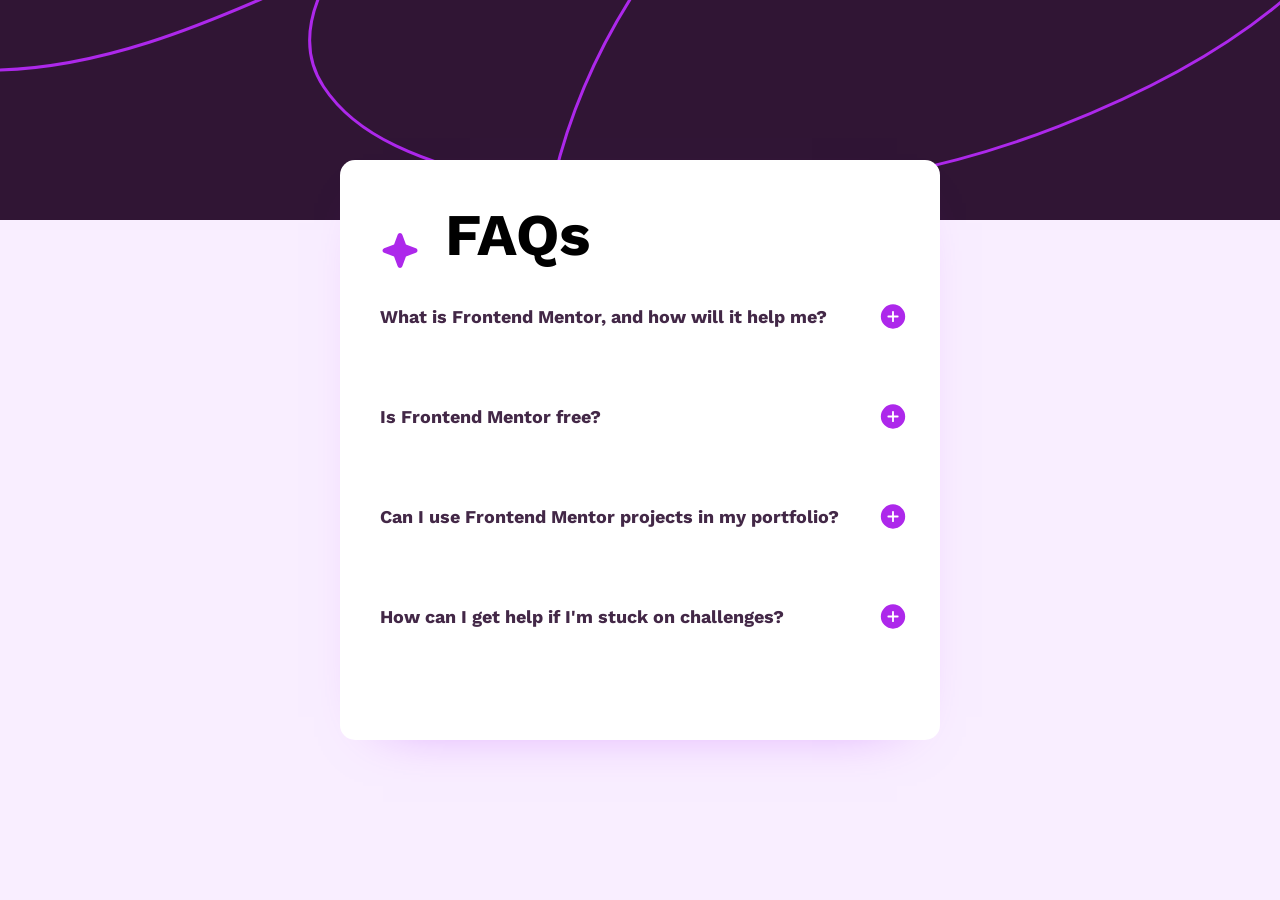
<file: index.html>
<!DOCTYPE html>
<html lang="en">
<head>
    <meta charset="UTF-8">
    <meta name="viewport" content="width=device-width, initial-scale=1.0">
    <title>Frontend Mentor | FAQ accordion</title>
    <link rel="preconnect" href="https://fonts.googleapis.com">
    <link rel="preconnect" href="https://fonts.gstatic.com" crossorigin="">
    <link href="https://fonts.googleapis.com/css2?family=Work+Sans:ital,wght@0,100..900;1,100..900&amp;display=swap" rel="stylesheet">
    <link rel="stylesheet" href="css/style.css">
</head>
<body>
    <img class="bg-desktop" src="images/background-pattern-desktop.svg" alt="">
    <img class="bg-mobile" src="images/background-pattern-mobile.svg" alt="">
    <div class="container">
        <nav class="nav">
            <img src="images/icon-star.svg" alt="">
            <h1>FAQs</h1>
        </nav>
        <div class="question">
            <div class="q-title">
                <h3 class="title">What is Frontend Mentor, and how will it help me?</h3>
            <img class="plus-icon" src="images/icon-plus.svg" alt="">
            <img class="minus-icon" src="images/icon-minus.svg" alt="">
            </div>
            <p class="description">Frontend Mentor offers realistic coding challenges to help developers
                improve their frontend coding skills with projects in HTML, CSS, and
                JavaScript. It's suitable for all levels and ideal for portfolio
                building.</p>
        </div>
        
        <div class="question">
            <div class="q-title">
            <h3 class="title">Is Frontend Mentor free?</h3>
            <img class="plus-icon" src="images/icon-plus.svg" alt="">
            <img class="minus-icon" src="images/icon-minus.svg" alt="">
            </div>
            <p class="description">Yes, Frontend Mentor offers both free and premium coding challenges,
                with the free option providing access to a range of projects suitable
                for all skill levels.</p>
        </div>
        <div class="question">
            <div class="q-title">
                <h3 class="title">Can I use Frontend Mentor projects in my portfolio?</h3>
            <img class="plus-icon" src="images/icon-plus.svg" alt="">
            <img class="minus-icon" src="images/icon-minus.svg" alt="">
            </div>
            <p class="description">Yes, you can use projects completed on Frontend Mentor in your
                portfolio. It's an excellent way to showcase your skills to potential
                employers!</p>
        </div>
        <div class="question">
            <div class="q-title">
                <h3 class="title">How can I get help if I'm stuck on challenges?</h3>
            <img class="plus-icon" src="images/icon-plus.svg" alt="">
            <img class="minus-icon" src="images/icon-minus.svg" alt="">
            </div>
            <p class="description">The best place to get help is inside Frontend Mentor's Discord
                community. There's a help channel where you can ask questions and seek
                support from other community members.</p>
        </div>
    </div>


<script src="js/main.js"></script>
</body>
</html>
</file>
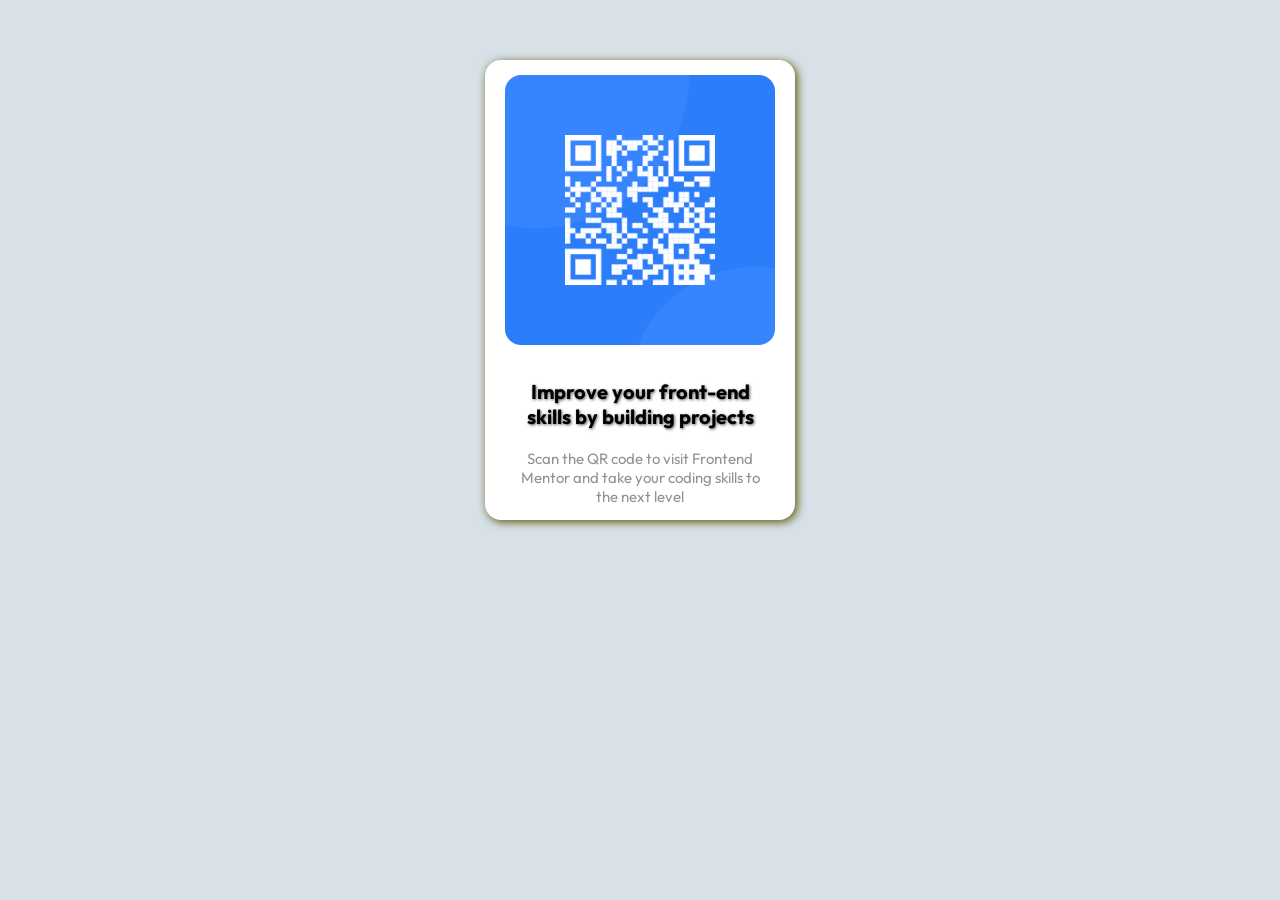
<file: js/QR first Project/index.html>
<!DOCTYPE html>
<html lang="en">
<head>
    <meta charset="UTF-8">
    <meta name="viewport" content="width=device-width, initial-scale=1.0">
    <title> Frontend Mentor | QR code component</title>
    <link rel="stylesheet" href="css/style.css">
</head>
<body>
    <section class="outarea">
        <section class="QrClass">
<img src="images/image-qr-code.png" alt="QR-Code">
<h3>Improve your front-end skills by building projects</h3>
<p>Scan the QR code to visit Frontend Mentor and take your coding skills to the next level</p>
        </section>
    </section>
</body>
</html>
</file>
<file: css/style.css>
@import url("https://fonts.googleapis.com/css2?family=Work+Sans:ital,wght@0,100..900;1,100..900&display=swap");

*{
    padding: 0;
    margin: 0;
    box-sizing: border-box;
    font-family: "Work Sans", sans-serif; 
}
body{
    height: 100vh;
    display: flex;
    align-items: center;
    justify-content: center;
    background-color: #f9eeff;
    position: relative;
}
.bg-desktop {
    position: absolute;
    top: -100px; 
    left: 0;
    right: 0;
    bottom: 0;
    z-index: -1;
    background-size: 80%; 
    background-position: center; 
}

.bg-mobile{
    display: none;
}
.container{
    width:600px ;
    min-height: 580px;
    background-color: #fff;
    padding: 40px 32px 32px 40px;
    border-radius: 15px;
    box-shadow: 0 20px 57px -43px rgba(162,0,255,.5);
}
nav{
    display: flex;
}
nav h1{
    font-size: 59px;
    margin-left: 25px;
    margin-bottom: 32px;
}
.question{
    min-height: 100px;
    max-height: 200px;
}
.q-title{
    display: flex;
    justify-content: space-between;
    align-items: center;
    color: #432847;
}
.q-title h3{
    font-size: 18px;
}
.q-title img{
    cursor: pointer;
}
.minus-icon{
    display: none;
}
.description{
padding: 8px 0 16px 0;
color: rgb(145, 104, 139);
line-height: 23px;
display: none;
}
@media screen and (width<=760px) {
    body {
      min-height: 110vh;
    }
    .bg-mobile {
      display: block;
      position: absolute;
      top: 0;
      left: 0;
      right: 0;
      bottom: 0;
      z-index: -1;
    }
  
    .bg-desktop {
      display: none;
    }
  
    .container {
      width: 90%;
      padding: 1rem;
      min-height: 400px;
    }
  
    nav h1 {
      font-size: 2.5rem;
    }
  }
</file>
<file: js/QR first Project/css/style.css>
@import url('https://fonts.googleapis.com/css2?family=Outfit:wght@500&display=swap');

@import url('https://fonts.googleapis.com/css2?family=Outfit:wght@700&display=swap');
:root{
        --white: rgb(255, 255, 255);    
        --slate300: rgb(216, 225, 232);  
        --slate500: rgb(96, 106, 123);   
        --slate900: rgb(19, 35, 60);     
}
body{
    background-color: var(--slate300);
}
section .QrClass{
    width: 300px;
    height: 450px;
    margin: auto;
    margin-top: 60px;
    background-color: var(--white);
    padding: 5px;
    border-radius: 16px;
    box-shadow: 2px 2px 10px rgba(85,85,0.425);
}
section img{
    width: 90%;
    margin: 10px 10px 10px 15px;
    border-radius: 16px;
}
section h3{
    font-family: 'Outfit',sans-serif;
    text-align:  center;
    font-size: 20px;
    text-shadow: 1px 1px 3px rgba(0,0,0,0.616);
    margin-left: 20px;
    margin-right: 20px;
}
section p{
font-family: 'Outfit',sans-serif;
text-align: center;
font-size: 15px;
color: rgb(146, 146, 146);
margin-left: 25px;
margin-right: 25px;
margin-bottom: 15px;
}
</file>
